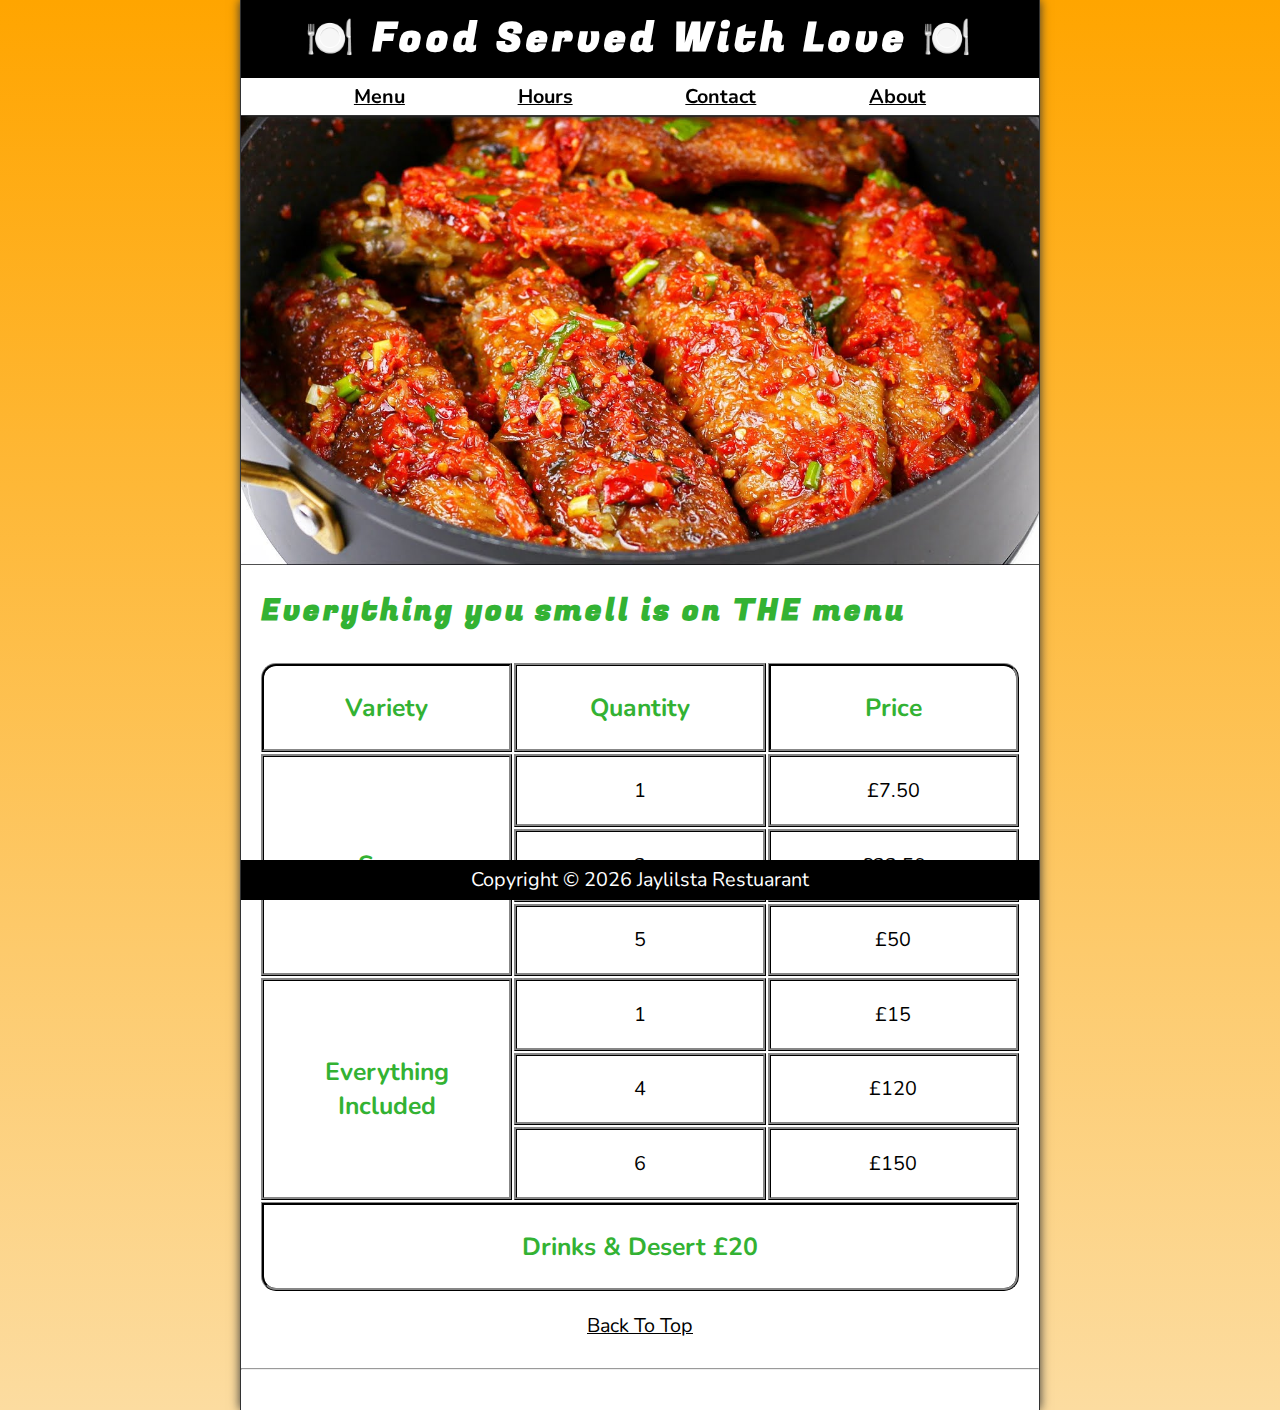
<file: index.html>
<!DOCTYPE html>
<html lang="en">
<head>
  <meta charset="UTF-8">
  <meta name="viewport" content="width=device-width, initial-scale=1.0">
  <meta name ="author" content="Joseph Unanka Eke">
  <meta name="description" content="The Official Jaylilsta Restuarant">
  <title>Relaxation & Good Food</title>
  <link rel="stylesheet" href="./css/style.css">
  <script src="js/main.js" defer></script>
</head>
<body>
  <body>
    <header class="header">
        <h1 class="header__h1">Food Served With Love </h1>
        <nav class="header__nav">
            <ul class="header__ul">
                <li>
                    <a href="#menu">Menu</a>
                </li>
                <li>
                    <a href="hours.html">Hours</a>
                </li>
                <li>
                    <a href="contact.html">Contact</a>
                </li>
                <li>
                    <a href="about.html">About</a>
                </li>
            </ul>
        </nav>
    </header>

    <section class="hero">
        <h2 class="hero__h2">Oga & Madam Welecome ooo!</h2>
        <figure>
            <img src="./img/image 1 restuarant.jpg" alt="Turkey grilled in seasonings for a lovely after taste" title="Turkey lovers" width="1280"
                height="720">
            <figcaption class="offscreen">
                Roasted & Fried Spicy Turkey
            </figcaption>
        </figure>
    </section>

    <main class="main">

        <article id="menu" class="main__article menu">
            <h2 class="menu__h2">Everything you smell is on THE menu</h2>
            <table class="menu__container">
                <caption class="offscreen">Our Tasty Food</caption>
                <thead>
                    <tr>
                        <th class="menu__header" scope="col">Variety</th>
                        <th class="menu__header" scope="col">Quantity</th>
                        <th class="menu__header" scope="col">Price</th>
                    </tr>
                </thead>
                <tbody>
                    <tr>
                        <th class="menu__item menu__cr" scope="row" rowspan="3">
                            Suya
                        </th>
                        <td class="menu__item">1</td>
                        <td class="menu__item">£7.50</td>
                    </tr>
                    <tr>
                        <td class="menu__item">2</td>
                        <td class="menu__item">£22.50</td>
                    </tr>
                    <tr>
                        <td class="menu__item">5</td>
                        <td class="menu__item">£50</td>
                    </tr>
                    <tr>
                        <th class="menu__item menu__sf" scope="row" rowspan="3">
                            Everything Included
                        </th>
                        <td class="menu__item">1</td>
                        <td class="menu__item">£15</td>
                    </tr>
                    <tr>
                        <td class="menu__item"> 4</td>
                        <td class="menu__item">£120</td>
                    </tr>
                    <tr>
                        <td class="menu__item">6</td>
                        <td class="menu__item">£150</td>
                    </tr>
                </tbody>
                <tfoot>
                    <tr>
                        <td class="menu__item menu__cs" colspan="3">
                            Drinks  &amp; Desert £20
                        </td>
                    </tr>
                </tfoot>
            </table>

            <p class="center">
                <a href="#">Back To Top</a>
            </p>
        </article>
    </main>
    <hr>
    <footer class="footer">
        <p>
            <span class="nowrap">Copyright &copy; <time id="year"></time></span>
            <span class="nowrap">Jaylilsta Restuarant</span>
        </p>
    </footer>
</body>
</html>
</file>
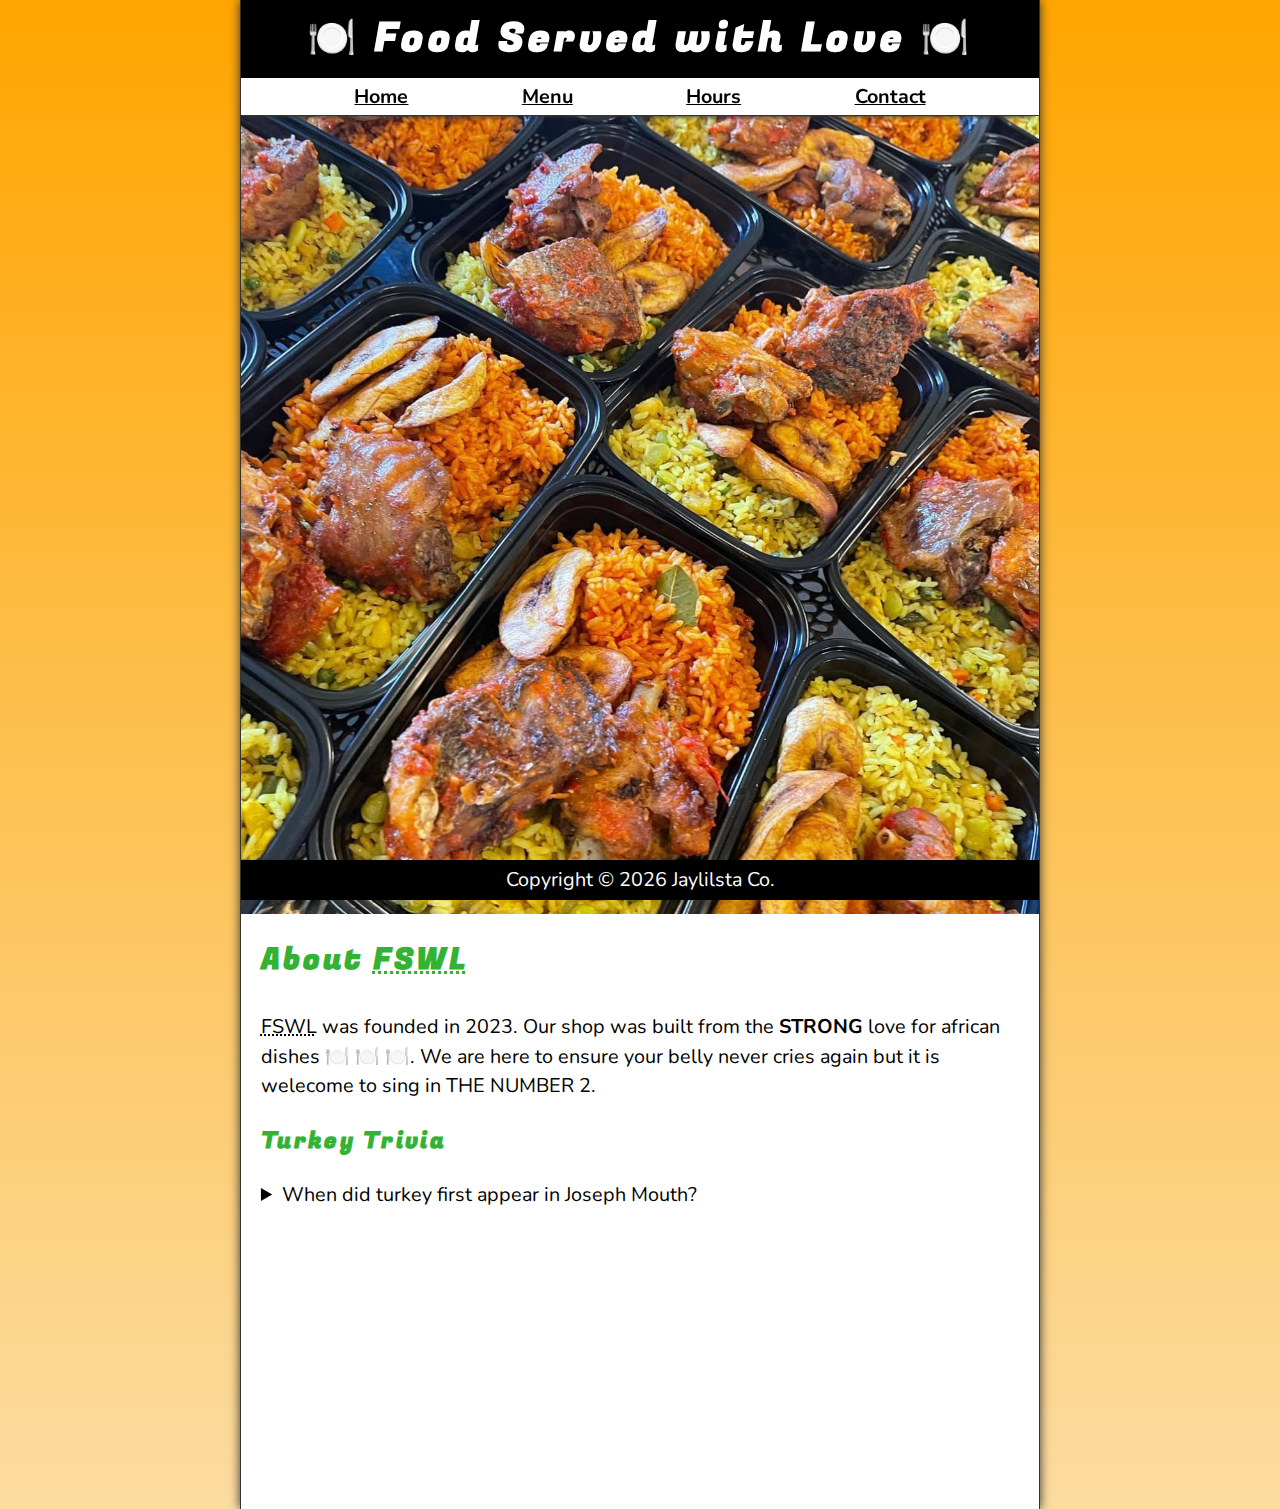
<file: about.html>
<!DOCTYPE html>
<html lang="en">
<head>
  <meta charset="UTF-8">
  <meta name="viewport" content="width=device-width, initial-scale=1.0">
  <meta name ="author" content="Joseph Unanka Eke">
  <meta name="description" content="About Jaylilsta Restuarant">
  <title>About  Jaylilsta Restuarant</title>
  <link rel="stylesheet" href="./css/style.css">
  <script src="js/main.js" defer></script>
</head>
<body>
  <body>
    <header class="header">
        <h1 class="header__h1">Food Served with Love</h1>
        <nav class="header__nav">
            <ul class="header__ul">
                <li>
                    <a href="/">Home</a>
                </li>
                <li>
                    <a href="/#menu">Menu</a>
                </li>
                <li>
                    <a href="hours.html">Hours</a>
                </li>
                <li>
                    <a href="contact.html">Contact</a>
                </li>
            </ul>
        </nav>
    </header>

    <section class="hero">
        <figure>
            <img src="./img/prroject image 2.jpeg" alt="Tasty Turkey" title="Delicious Fried Turkey" width="1248"
                height="1248">
            <figcaption class="offscreen">
                Try these Tasty Turkey and Never Go back
            </figcaption>
        </figure>
    </section>

    <main class="main">
        <article id="about" class="main__article about">
            <h2>About <abbr title="The Little Taco Shop">FSWL</abbr></h2>
            <p>
                <abbr title="Jaylilsta Restuarant">FSWL</abbr> was founded in <time datetime="2023">2023</time>. Our shop
                was built from the <strong>STRONG </strong> love for african dishes 🍽️ 🍽️ 🍽️. We are here to ensure your belly never cries again but it is welecome to sing in THE NUMBER 2.
            <aside class="about__trivia">
                <h3>Turkey Trivia</h3>
                <details>
                    <summary>When did turkey  first appear in Joseph Mouth?</summary>
                    <p class="about__trivia-answer">
                        Joseph , a  turkey  lover only discovered his love for turkey during his stay at   Brunel University, says
                        the earliest mention of turkey was at home but never really appreciated it.<time
                            datetime="1905">1905</time>. (Source: <cite><a
                                href="https://www.smithsonianmag.com/arts-culture/where-did-the-taco-come-from-81228162/"
                                target="_blank">Smithsonian Magazine</a></cite>)
                    </p>
                </details>
            </aside>
        </article>
    </main>

    <footer class="footer">
        <p>
            <span class="nowrap">Copyright &copy; <time id="year"></time></span>
            <span class="nowrap">Jaylilsta Co. </span>
        </p>
    </footer>
</body>
</html>
</file>
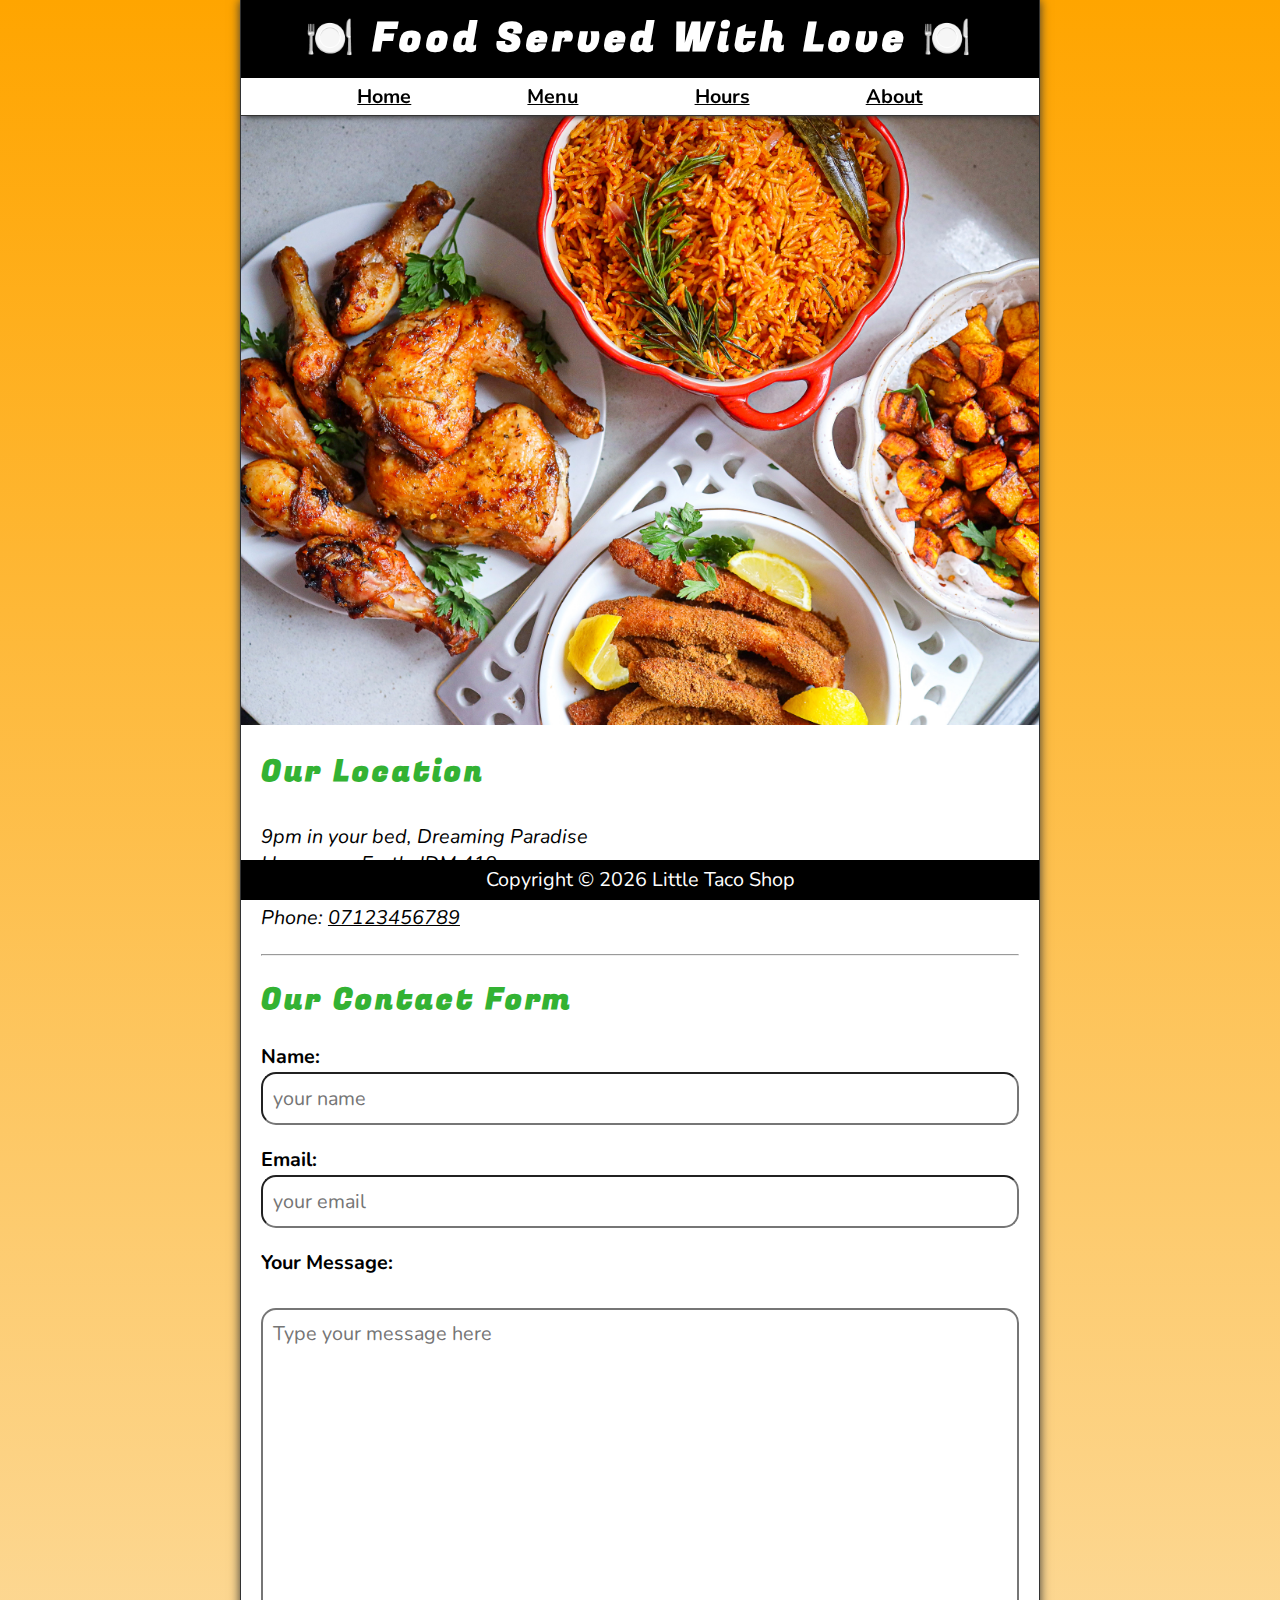
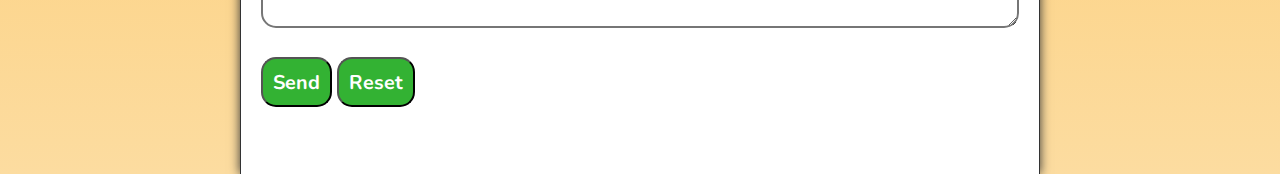
<file: contact.html>
<!DOCTYPE html>
<html lang="en">
<head>
  <meta charset="UTF-8">
  <meta name="viewport" content="width=device-width, initial-scale=1.0">
  <meta name ="author" content="Joseph Unanka Eke">
  <meta name="description" content="The Official Contact Jaylilsta Restuarant">
  <title>Contact of Jaylilsta Restuarant</title>
  <link rel="stylesheet" href="./css/style.css">
  <script src="js/main.js" defer></script>
</head>
<body>
  <header class="header">
    <h1 class="header__h1">Food Served With Love</h1>
    <nav class="header__nav">
        <ul class="header__ul">
            <li>
                <a href="/">Home</a>
            </li>
            <li>
                <a href="/#menu">Menu</a>
            </li>
            <li>
                <a href="hours.html">Hours</a>
            </li>
            <li>
                <a href="about.html">About</a>
            </li>
        </ul>
    </nav>
</header>

<section class="hero">
    <figure>
        <img src="./img/jollof rice sisi yemmie.jpg" alt="Enjoyment Galore" title="Fried roasted Turkey ready to eat!"
            width="2048" height="1564">
        <figcaption class="offscreen">
            Tasty and Delicious
        </figcaption>
    </figure>
</section>

<main class="main">
    <article class="main__article">
        <h2>Our Location</h2>
        <address>
             9pm  in your bed, Dreaming  Paradise<br>
            Heaven on Earth, IDM 419
            <br><br>
            Phone: <a href="tel:+44123456789">07123456789</a>
        </address>
    </article>
    <hr>
    <article class="main__article contact">
        <h2 class="contact__h2">Our Contact Form</h2>

        <form action="https://httpbin.org/get" method="get" class="contact__form">
            <fieldset class="contact__fieldset">
                <legend class="offscreen">Send Us A Message</legend>
                <p class="contact__p">
                    <label class="contact__label" for="name">Name:</label>
                    <input class="contact__input" type="text" name="name" id="name" placeholder="your name"
                        required>
                </p>
                <p class="contact__p">
                    <label class="contact__label" for="email">Email:</label>
                    <input class="contact__input" type="email" name="email" id="email" placeholder="your email"
                        required>
                </p>
                <p class="contact__p">
                    <label class="contact__label" for="message">Your Message:</label>
                    <br>
                    <textarea class="contact__textarea" name="message" id="message" cols="30" rows="10"
                        placeholder="Type your message here"></textarea>
                </p>
            </fieldset>
            <button class="contact__button" type="submit">Send</button>
            <button class="contact__button" type="reset">Reset</button>
        </form>
    </article>
</main>
<footer class="footer">
    <p>
        <span class="nowrap">Copyright &copy; <time id="year"></time></span>
        <span class="nowrap">Little Taco Shop</span>
    </p>
</footer>
</body>
</html>
</file>
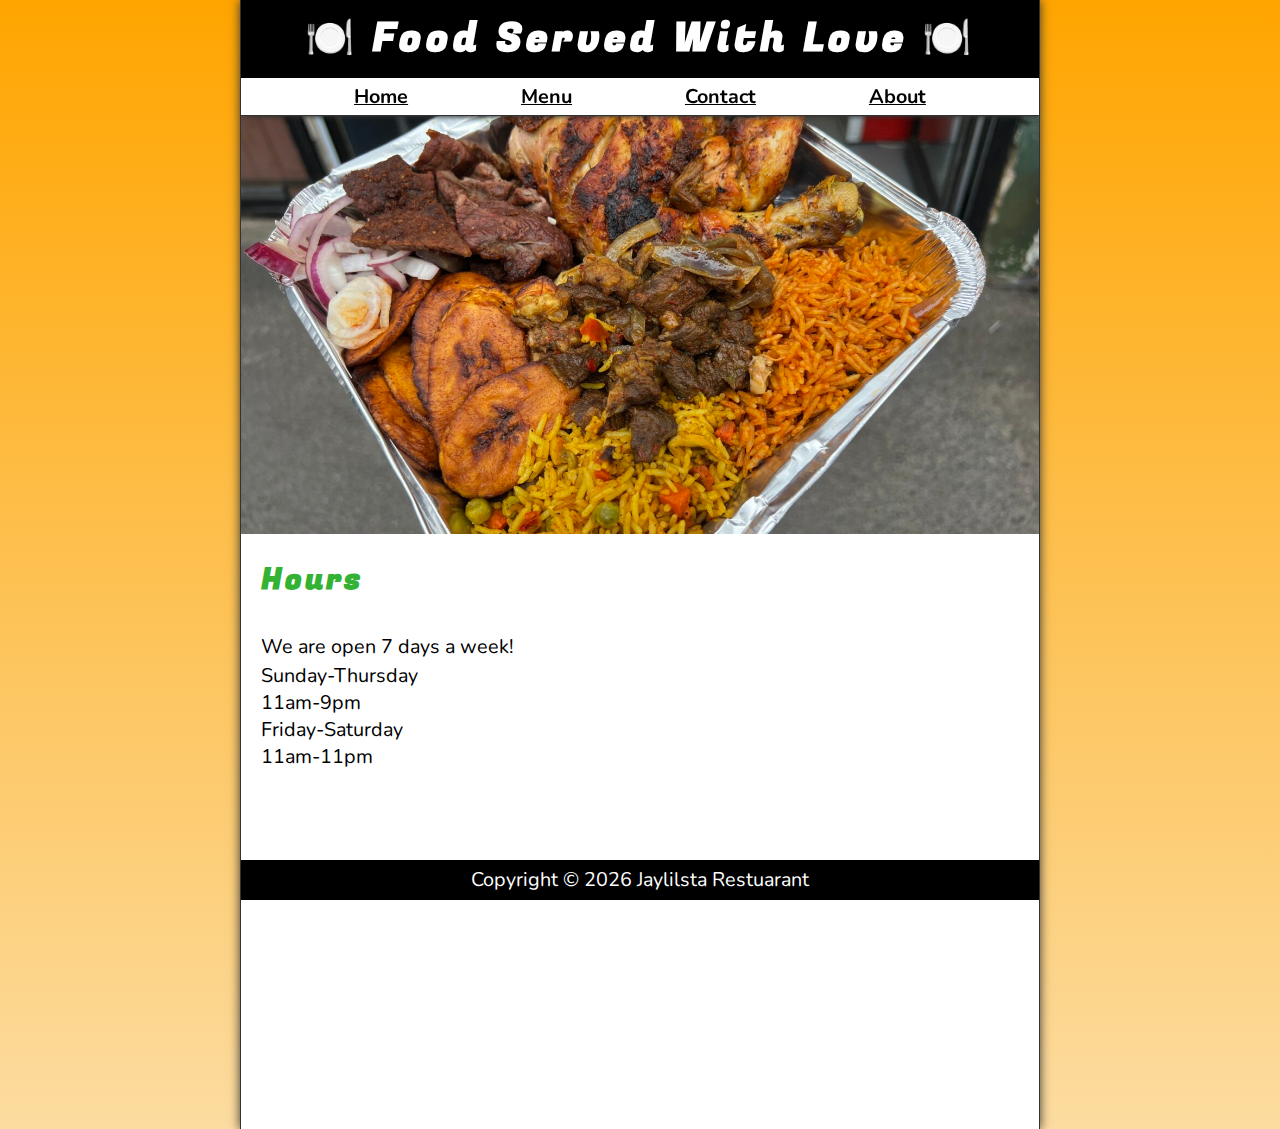
<file: hours.html>
<!DOCTYPE html>
<html lang="en">
<head>
  <meta charset="UTF-8">
  <meta name="viewport" content="width=device-width, initial-scale=1.0">
  <meta name ="author" content="Joseph Unanka Eke">
  <meta name="description" content="The Official Hours of  Jaylilsta Restuarant">
  <title>Hours</title>
  <link rel="stylesheet" href="./css/style.css">
  <script src="js/main.js" defer></script>

</head>
<body>
  <header class="header">
    <h1 class="header__h1">Food Served With Love</h1>
    <nav class="header__nav">
        <ul class="header__ul">
            <li>
                <a href="/">Home</a>
            </li>
            <li>
                <a href="/#menu">Menu</a>
            </li>
            <li>
                <a href="contact.html">Contact</a>
            </li>
            <li>
                <a href="about.html">About</a>
            </li>
        </ul>
    </nav>
</header>

<section class="hero">
    <figure>
        <img src="./img/IMG_2659-2-1470x770.jpg" alt="A bucket of  Fried rice and Turkey " title="We love tasty food"
            width="1470" height="770">
        <figcaption class="offscreen">
            A bucket of Fried rice & Turkey
        </figcaption>
    </figure>
</section>

<main class="main">
    <article class="main__article">
        <h2>Hours</h2>
        <p>
            We are open 7 days a week!
        </p>
        <dl>
            <dt>Sunday-Thursday</dt>
            <dd>11am-9pm</dd>
            <dt>Friday-Saturday</dt>
            <dd>11am-11pm</dd>
        </dl>
    </article>
</main>
<footer class="footer">
    <p>
        <span class="nowrap">Copyright &copy; <time id="year"></time></span>
        <span class="nowrap">Jaylilsta Restuarant</span>
    </p>
</footer>
</body>
</html>
</file>
<file: css/style.css>
@import url('https://fonts.googleapis.com/css2?family=Fugaz+One&family=Nunito&display=swap');

/* || RESET */
*,
*::after,
*::before {
    margin: 0;
    padding: 0;
    box-sizing: border-box;
}

img {
    display: block;
    max-width: 100%;
    height: auto;
}

input,
button,
textarea {
    font: inherit;
}

/* || VARIABLES */

:root {
    /* FONTS */
    --FF: "Nunito", sans-serif;
    --FF-HEADINGS: "Fugaz One", cursive;
    --FS: clamp(1rem, 2.2vh, 1.5rem);

    /* COLORS */
    --BGCOLOR-FADE: rgb(252, 220, 160);
    --BGCOLOR: orange;
    --BGIMAGE: linear-gradient(to bottom, var(--BGCOLOR), var(--BGCOLOR-FADE));
    --BODY-BGCOLOR: #FFF;
    --BORDER-COLOR: #333;
    --BUTTON-COLOR: #FFF;
    --FONT-COLOR: #000;
    --HEADER-BGCOLOR: #000;
    --HEADER-COLOR: #FFF;
    --HERO-BGCOLOR: rgba(51, 178, 51, 0.75);
    --HERO-COLOR: #FFF;
    --HIGHLIGHT-COLOR: rgb(51, 178, 51);
    --LINK-ACTIVE: orange;
    --LINK-COLOR: #000;
    --LINK-HOVER: hsla(0, 0%, 0%, 0.6);
    --NAV-BGCOLOR: #FFF;

    /* BORDERS */
    --BORDERS: 1px solid var(--BORDER-COLOR);
    --BORDER-RADIUS: 15px;

    /* STANDARD PADDING */
    --PADDING-TB: 0.25em;
    --PADDING-SIDE: 2.5%;

    /* STANDARD MARGIN */
    --MARGIN: clamp(1em, 2.5vh, 1.5em) 0;
}

@media (prefers-color-scheme: dark) {
    :root {
        --BGCOLOR-FADE: gray;
        --BGCOLOR: #000;
        --BODY-BGCOLOR: #333;
        --BORDER-COLOR: whitesmoke;
        --BUTTON-COLOR: #000;
        --FONT-COLOR: whitesmoke;
        --HEADER-COLOR: whitesmoke;
        --HERO-COLOR: #333;
        --HIGHLIGHT-COLOR: whitesmoke;
        --LINK-ACTIVE: rgb(252, 200, 103);
        --LINK-COLOR: whitesmoke;
        --LINK-HOVER: orange;
        --NAV-BGCOLOR: rgb(20, 20, 20);
    }
}

/* || UTILITY CLASSES */
.offscreen {
    position: absolute;
    left: -10000px;
}

.nowrap {
    white-space: nowrap;
}

.center {
    text-align: center;
}

/* || GENERAL STYLES */

html {
    scroll-behavior: smooth;
    font-size: var(--FS);
    font-family: var(--FF);
    background-color: var(--BGCOLOR);
    background-image: var(--BGIMAGE);
}

body {
    background-color: var(--BODY-BGCOLOR);
    color: var(--FONT-COLOR);
    min-height: 100vh;
    max-width: 800px;
    margin: 0 auto;
    border-left: var(--BORDERS);
    border-right: var(--BORDERS);
    box-shadow: 0 0 10px var(--BORDER-COLOR);
}

h1,
h2,
h3 {
    font-family: var(--FF-HEADINGS);
    letter-spacing: 0.1em;
}

h2,
h3 {
    margin-bottom: 1em;
    color: var(--HIGHLIGHT-COLOR);
}

p {
    line-height: 1.5;
}

a:any-link {
    color: var(--LINK-COLOR);
}

a:hover,
a:focus-visible {
    color: var(--LINK-HOVER);
}

a:active {
    color: var(--LINK-ACTIVE);
}

/* || HEADER */

.header {
    position: sticky;
    top: 0;
    z-index: 1;
}

.header__h1 {
    text-align: center;
    background-color: var(--HEADER-BGCOLOR);
    color: var(--HEADER-COLOR);
    padding: var(--PADDING-TB) var(--PADDING-SIDE);
}

.header__nav {
    background-color: var(--NAV-BGCOLOR);
    border-bottom: var(--BORDERS);
    font-weight: bold;
    box-shadow: 0 6px 5px -5px var(--BORDER-COLOR);
}

.header__ul {
    padding: var(--PADDING-TB) var(--PADDING-SIDE);
    list-style-type: none;
    display: flex;
    justify-content: space-evenly;
    gap: 1rem;
}

/* || HERO */

.hero {
    position: relative;
}

.hero__h2 {
    background-color: var(--HERO-BGCOLOR);
    color: var(--HERO-COLOR);
    padding: 0.25em 0.5em;
    text-shadow: 2px 2px 5px var(--BORDER-COLOR);
    position: absolute;
    top: -100px;
    left: 20px;
    animation: showWelcome 0.5s ease-in-out 1s forwards;
}

@keyframes showWelcome {
    0% {
        top: -20px;
        transform: skew(0deg, -5deg) scaleY(0);
    }

    80% {
        top: 30px;
        transform: skew(10deg, -5deg) scaleY(1.2);
    }

    100% {
        top: 20px;
        transform: skew(-10deg, -5deg) scaleY(1);
    }
}

/* || FOOTER */

.footer {
    position: sticky;
    bottom: 0;
    background-color: var(--HEADER-BGCOLOR);
    color: var(--HEADER-COLOR);
    padding: var(--PADDING-TB) var(--PADDING-SIDE);
    text-align: center;
}

/* || MAIN */

.main {
    padding: var(--PADDING-TB) var(--PADDING-SIDE);
}

.main__article {
    scroll-margin-top: 6.5rem;
    margin: var(--MARGIN);
}

.main__article:first-child {
    margin-top: 1em;
}

.main__article:last-child {
    min-height: calc(100vh - 20rem);
}

/* || ABOUT */

.about__trivia {
    margin: var(--MARGIN);
}

.about__trivia-answer {
    margin-top: 1em;
}

/* || CONTACT */

.contact__h2 {
    margin: 0;
}

.contact__fieldset {
    border: none;
}

.contact__p {
    margin: 1em 0;
}

.contact__label {
    display: block;
    font-weight: bold;
}

.contact__input,
.contact__textarea {
    padding: 0.5em;
    border-radius: var(--BORDER-RADIUS);
    border-width: 2px;
    width: 100%;
}

.contact__button {
    padding: 0.5em;
    border-radius: var(--BORDER-RADIUS);
    background-color: var(--HIGHLIGHT-COLOR);
    color: var(--BUTTON-COLOR);
    font-weight: bold;
}

/* || MENU */

thead,
tbody,
tfoot,
tr {
    display: contents;
}

.menu__container {
    display: grid;
    grid-template-columns: repeat(3, 1fr);
    grid-template-areas:
        "hd1 hd2 hd3"
        "cr cr1 cr1p"
        "cr cr2 cr2p"
        "cr cr3 cr3p"
        "sf sf1 sf1p"
        "sf sf2 sf2p"
        "sf sf3 sf3p"
        "cs cs cs";
    gap: 0.1em;
    margin-bottom: 1em;
}

.menu__cr {
    grid-area: cr;
}

.menu__sf {
    grid-area: sf;
}

.menu__cs {
    grid-area: cs;
}

.menu__cr,
.menu__sf,
.menu__cs,
.menu__header {
    color: var(--HIGHLIGHT-COLOR);
    font-weight: bold;
    height: 100%;
    display: grid;
    place-content: center;
}

.menu__header,
.menu__item {
    width: 100%;
    padding: 1em;
    border: medium ridge var(--BORDER-COLOR);
}

.menu__item {
    display: grid;
    place-content: center;
}

thead th:first-child {
    border-top-left-radius: var(--BORDER-RADIUS);
}

thead th:last-child {
    border-top-right-radius: var(--BORDER-RADIUS);
}

tfoot td {
    border-bottom-left-radius: var(--BORDER-RADIUS);
    border-bottom-right-radius: var(--BORDER-RADIUS);
}

@media screen and (min-width: 576px) {
    .header__h1::before {
        content: '🍽️ '
    }

    .header__h1::after {
        content: ' 🍽️'
    }

    .menu__header,
    .menu__cr,
    .menu__sf,
    .menu__cs {
        font-size: 125%;
    }
}
</file>
